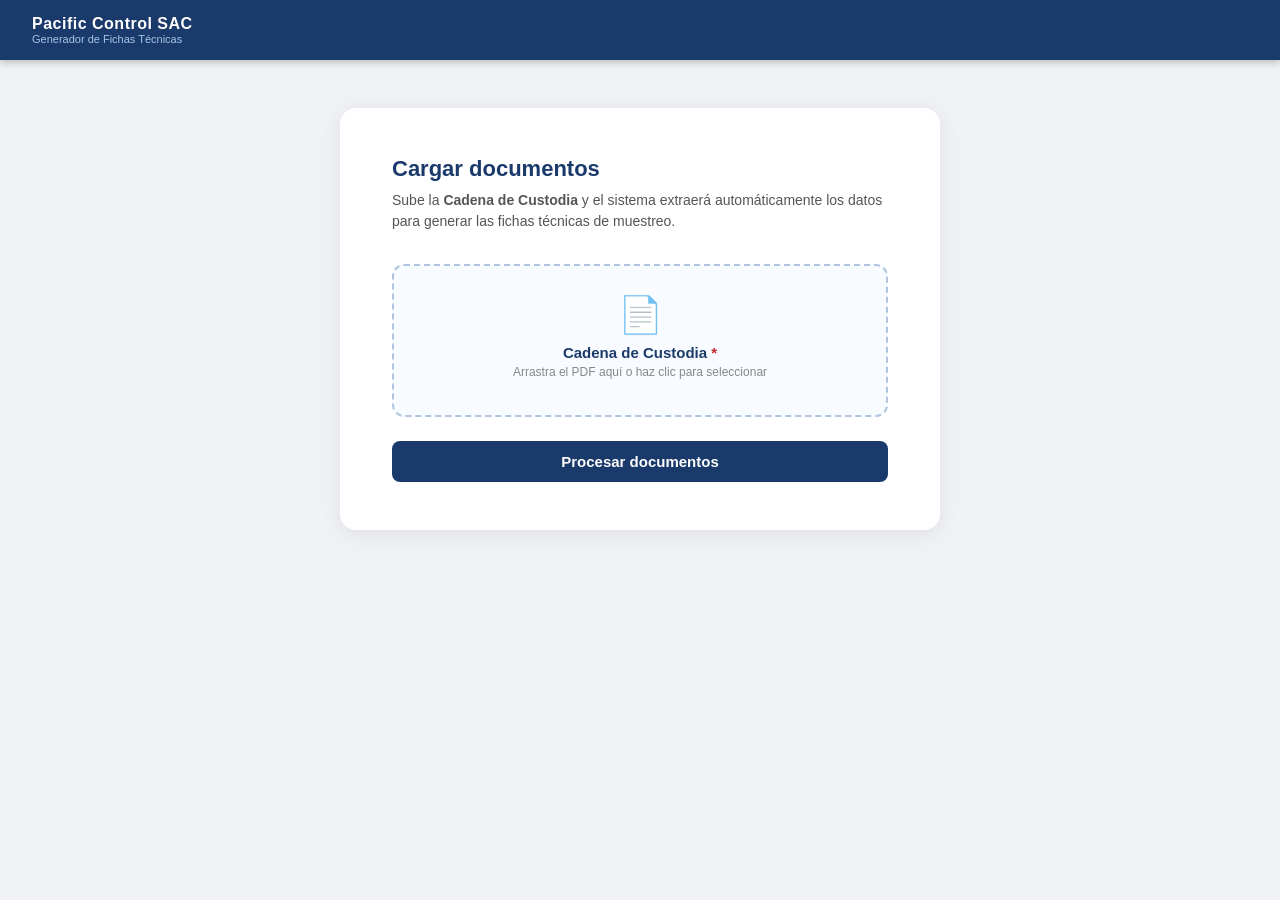
<file: templates/index.html>
<!DOCTYPE html>
<html lang="es">
<head>
  <meta charset="UTF-8">
  <meta name="viewport" content="width=device-width, initial-scale=1.0">
  <title>Fichas Técnicas – Pacific Control SAC</title>
  <link rel="stylesheet" href="/static/styles.css">
</head>
<body>
  <div class="app-shell">
    <header class="topbar">
      <div class="topbar-inner">
        <div class="brand">
          <span class="brand-title">Pacific Control SAC</span>
          <span class="brand-sub">Generador de Fichas Técnicas</span>
        </div>
      </div>
    </header>

    <main class="main-content">
      <div class="upload-card">
        <h1 class="card-title">Cargar documentos</h1>
        <p class="card-desc">
          Sube la <strong>Cadena de Custodia</strong> y el sistema extraerá automáticamente
          los datos para generar las fichas técnicas de muestreo.
        </p>

        <form id="uploadForm">
          <!-- CDC -->
          <div class="drop-zone" id="cdcDrop">
            <div class="drop-icon">📄</div>
            <p class="drop-label">Cadena de Custodia <span class="required">*</span></p>
            <p class="drop-hint">Arrastra el PDF aquí o haz clic para seleccionar</p>
            <input type="file" id="cdcFile" name="cdc_file" accept=".pdf" hidden>
            <div class="file-name" id="cdcName"></div>
          </div>

          <!-- Error message -->
          <div class="error-msg" id="errorMsg" style="display:none"></div>

          <button type="submit" class="btn-primary" id="processBtn">
            <span class="btn-text">Procesar documentos</span>
            <span class="btn-spinner" style="display:none">⏳ Procesando…</span>
          </button>
        </form>
      </div>
    </main>
  </div>

  <script>
    // Drop zone behaviour
    function setupDrop(dropId, inputId, nameId) {
      const drop = document.getElementById(dropId);
      const input = document.getElementById(inputId);
      const name  = document.getElementById(nameId);

      drop.addEventListener('click', () => input.click());
      input.addEventListener('change', () => {
        if (input.files[0]) {
          name.textContent = input.files[0].name;
          drop.classList.add('has-file');
        }
      });
      drop.addEventListener('dragover', e => { e.preventDefault(); drop.classList.add('drag-over'); });
      drop.addEventListener('dragleave', ()  => drop.classList.remove('drag-over'));
      drop.addEventListener('drop', e => {
        e.preventDefault();
        drop.classList.remove('drag-over');
        const file = e.dataTransfer.files[0];
        if (file && file.type === 'application/pdf') {
          const dt = new DataTransfer();
          dt.items.add(file);
          input.files = dt.files;
          name.textContent = file.name;
          drop.classList.add('has-file');
        }
      });
    }

    setupDrop('cdcDrop', 'cdcFile', 'cdcName');

    // Form submit
    document.getElementById('uploadForm').addEventListener('submit', async (e) => {
      e.preventDefault();
      const cdc = document.getElementById('cdcFile').files[0];
      if (!cdc) { showError('Selecciona la Cadena de Custodia'); return; }

      setLoading(true);
      hideError();

      const fd = new FormData();
      fd.append('cdc_file', cdc);

      try {
        const res = await fetch('/process', { method: 'POST', body: fd });
        const json = await res.json();
        if (!res.ok || json.error) { showError(json.error || 'Error desconocido'); setLoading(false); return; }

        // Store data and redirect to preview
        sessionStorage.setItem('extractedData', JSON.stringify(json.data));
        window.location.href = '/preview';
      } catch (err) {
        showError('Error de conexión: ' + err.message);
        setLoading(false);
      }
    });

    function setLoading(on) {
      document.querySelector('.btn-text').style.display   = on ? 'none' : '';
      document.querySelector('.btn-spinner').style.display = on ? '' : 'none';
      document.getElementById('processBtn').disabled = on;
    }

    function showError(msg) {
      const el = document.getElementById('errorMsg');
      el.textContent = msg;
      el.style.display = 'block';
    }

    function hideError() {
      document.getElementById('errorMsg').style.display = 'none';
    }
  </script>
</body>
</html>
</file>
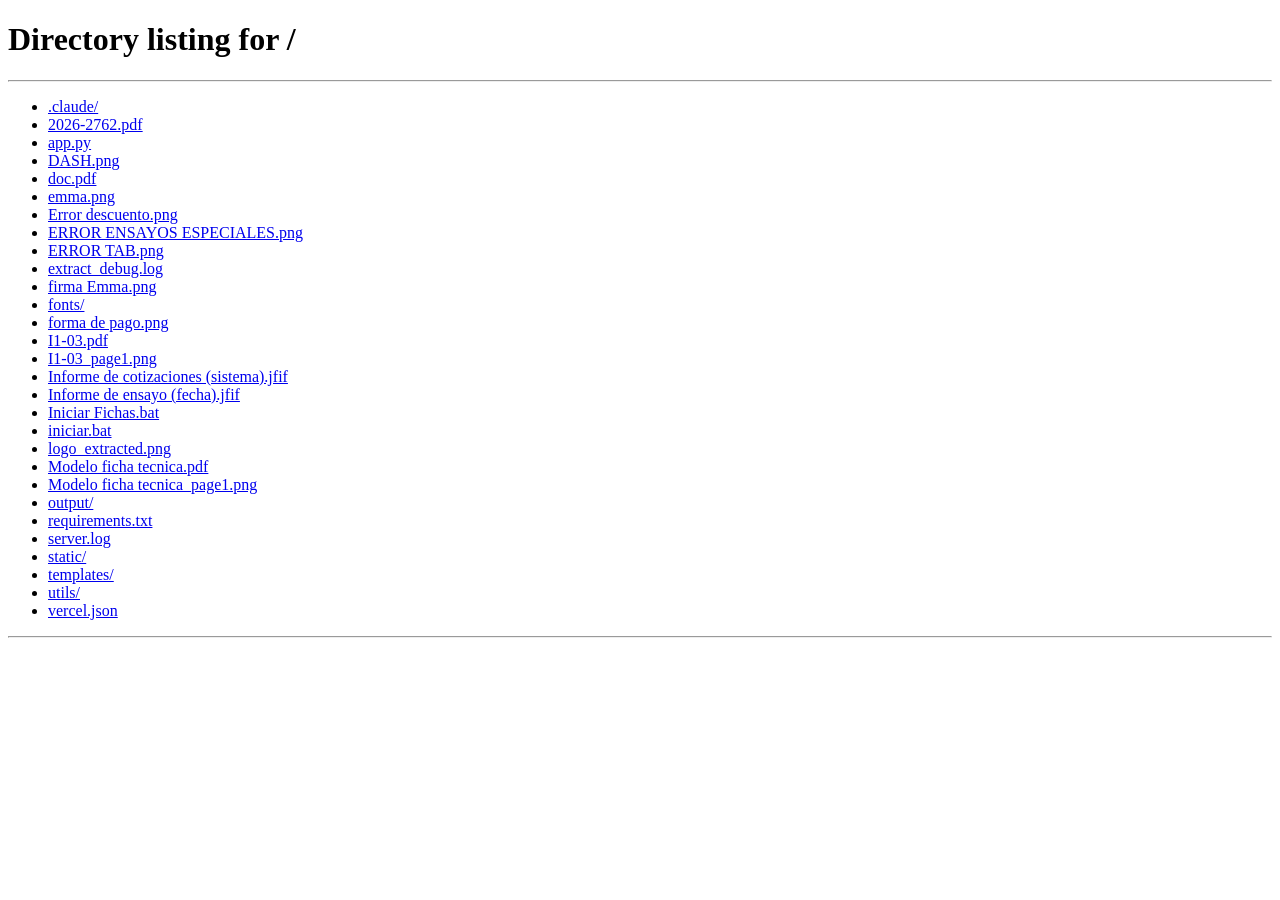
<file: templates/preview.html>
<!DOCTYPE html>
<html lang="es">
<head>
  <meta charset="UTF-8">
  <meta name="viewport" content="width=device-width, initial-scale=1.0">
  <title>Revisar fichas – Pacific Control SAC</title>
  <link rel="stylesheet" href="/static/styles.css">
</head>
<body>
  <div class="app-shell">
    <header class="topbar">
      <div class="topbar-inner">
        <div class="brand">
          <span class="brand-title">Pacific Control SAC</span>
          <span class="brand-sub">Generador de Fichas Técnicas</span>
        </div>
        <a href="/" class="btn-back">← Nueva carga</a>
      </div>
    </header>

    <main class="main-content main-wide">
      <div class="preview-header">
        <div>
          <h1 class="card-title" style="margin:0">Revisar y editar fichas</h1>
          <p class="card-desc" style="margin:4px 0 0">
            Verifica los datos extraídos. Puedes editar cualquier campo antes de generar el PDF.
          </p>
        </div>
        <button class="btn-primary" id="generateBtn">
          <span class="btn-text">⬇ Generar PDF</span>
          <span class="btn-spinner" style="display:none">⏳ Generando…</span>
        </button>
      </div>

      <div class="error-msg" id="errorMsg" style="display:none"></div>

      <!-- Info summary row -->
      <div class="info-bar" id="infoBar"></div>

      <!-- Bulk apply controls -->
      <div class="bulk-bar" id="bulkBar" style="display:none"></div>

      <!-- Fichas table -->
      <div id="fichasContainer"></div>

      <!-- Modal: validación antes de generar -->
      <div class="modal-overlay" id="validationModal" style="display:none">
        <div class="modal">
          <h2 class="modal-title">⚠️ Revisa antes de generar</h2>
          <p class="modal-sub" id="validationSummary"></p>
          <div class="val-list" id="validationList"></div>
          <div class="modal-actions">
            <button type="button" class="btn-secondary" id="valCancelBtn">← Corregir</button>
            <button type="button" class="btn-primary" id="valProceedBtn">Generar de todas formas</button>
          </div>
        </div>
      </div>

      <!-- Modal: vista previa antes de descargar -->
      <div class="modal-overlay" id="previewModal" style="display:none">
        <div class="modal modal-wide">
          <div class="modal-head">
            <h2 class="modal-title">Vista previa</h2>
            <span class="modal-sub" id="previewInfo"></span>
          </div>
          <iframe id="previewFrame" class="preview-frame" title="Vista previa del PDF"></iframe>
          <div class="modal-actions">
            <button type="button" class="btn-secondary" id="prevBackBtn">← Volver a editar</button>
            <button type="button" class="btn-primary" id="prevDownloadBtn">⬇ Descargar PDF</button>
          </div>
        </div>
      </div>
    </main>
  </div>

  <script>
  // ── Consolidation helpers ─────────────────────────────────────────────────
  /**
   * Normalise a string for duplicate-detection: remove everything that is not
   * a letter or digit, then uppercase. This makes 'F1 - 39', 'F1-39', 'F139'
   * all identical, regardless of PDF-extraction artefacts.
   */
  function normKey(s) {
    return (s || '').toUpperCase().replace(/[^A-Z0-9]/g, '');
  }

  /**
   * Merge samples that represent the same physical sampling point.
   * Primary key: normKey(estacion) + '|' + normKey(cod_pto)
   * Fallback key: normKey(estacion) + '|' + normKey(descripcion)
   * Parameter lists are combined without repetition.
   */
  function consolidateSamples(list) {
    const seen  = {};
    const merged = [];

    for (const s of list) {
      const estN  = normKey(s.estacion   || '');
      const codN  = normKey(s.cod_pto    || '');
      const descN = normKey(s.descripcion|| '');
      const key   = estN + '|' + (codN || descN);

      if (key in seen) {
        const ex = merged[seen[key]];
        // Merge parameter arrays
        let exP = Array.isArray(ex.parametros)
          ? ex.parametros
          : (ex.parametros || '').split(',').map(p => p.trim()).filter(Boolean);
        const newP = Array.isArray(s.parametros)
          ? s.parametros
          : (s.parametros || '').split(',').map(p => p.trim()).filter(Boolean);
        for (const p of newP) {
          if (!exP.includes(p)) exP.push(p);
        }
        ex.parametros = exP;
      } else {
        seen[key] = merged.length;
        const copy = Object.assign({}, s);
        copy.parametros = Array.isArray(s.parametros)
          ? [...s.parametros]
          : (s.parametros || '').split(',').map(p => p.trim()).filter(Boolean);
        merged.push(copy);
      }
    }
    return merged;
  }

  // ── Load data ─────────────────────────────────────────────────────────────
  const raw = sessionStorage.getItem('extractedData');
  if (!raw) { window.location.href = '/'; }
  const data = JSON.parse(raw);

  // Consolidate right after loading – before anything is rendered
  const originalCount = data.samples.length;
  const samples = consolidateSamples(data.samples);
  const mergedCount = originalCount - samples.length;

  // Info bar
  const mergedNote = mergedCount > 0
    ? ` <span style="color:#2e7d32;font-weight:700">· ${mergedCount} punto(s) duplicado(s) fusionado(s)</span>`
    : '';
  document.getElementById('infoBar').innerHTML = `
    <span><b>Cliente:</b> ${esc(data.cliente)}</span>
    <span><b>Lugar de muestreo:</b> ${esc(data.lugar_muestreo)}</span>
    <span><b>Fecha:</b> ${esc(data.fecha_muestreo)}</span>
    <span><b>Fichas:</b> ${samples.length}</span>${mergedNote}
  `;

  // ── Build editable table ──────────────────────────────────────────────────
  const container = document.getElementById('fichasContainer');

  // Opciones para los desplegables de frecuencia
  const FREQ_OPTIONS = ['Diario', 'Mensual', 'Trimestral', 'Cuatrimestral', 'Semestral', 'Anual'];

  // Catálogo de grupos de parámetros (del backend) para el desplegable "agregar"
  const CATALOGO = data.catalogo || [];
  function catalogOptionsHtml() {
    let h = '<option value="">➕ elegir grupo…</option>';
    for (const cat of CATALOGO) {
      h += `<optgroup label="${esc(cat.categoria)}">`;
      for (const g of (cat.grupos || [])) {
        h += `<option value="${esc(g)}">${esc(g)}</option>`;
      }
      h += '</optgroup>';
    }
    return h;
  }

  samples.forEach((s, idx) => {
    const card = document.createElement('div');
    card.className = 'ficha-card';
    card.innerHTML = `
      <div class="ficha-card-header">
        <span class="ficha-num">Ficha ${idx + 1}</span>
        <span class="ficha-code">${esc(s.estacion)} · ${esc(s.descripcion)}</span>
        <span class="ficha-lab">${esc(s.cod_lab)}</span>
      </div>
      <div class="ficha-grid">

        <!-- Row 1 -->
        <div class="field-group span2">
          ${field('cliente', 'Cliente', s.cliente, idx)}
        </div>
        <div class="field-group span2">
          ${field('direccion', 'Dirección', s.direccion, idx)}
        </div>
        <div class="field-group span2">
          ${field('lugar_muestreo', 'Lugar de Muestreo', s.lugar_muestreo, idx)}
        </div>

        <!-- Row 2 -->
        <div class="field-group">
          ${field('estacion', 'Estación de Muestreo', s.estacion, idx)}
        </div>
        <div class="field-group">
          ${field('descripcion', 'Descripción', s.descripcion, idx)}
        </div>
        <div class="field-group narrow">
          ${field('tipo_muestra', 'Tipo de Muestra', s.tipo_muestra, idx)}
        </div>
        <div class="field-group narrow">
          ${field('clase', 'Clase', s.clase, idx)}
        </div>

        <!-- Row 3: UTM -->
        <div class="field-group">
          ${field('utm_norte', 'Norte (UTM)', s.utm_norte, idx)}
        </div>
        <div class="field-group">
          ${field('utm_este', 'Este (UTM)', s.utm_este, idx)}
        </div>
        <div class="field-group narrow">
          ${field('utm_zona', 'Zona', s.utm_zona, idx)}
        </div>
        <div class="field-group narrow">
          ${field('utm_altitud', 'Altitud', s.utm_altitud, idx)}
        </div>

        <!-- Row 4: Fechas -->
        <div class="field-group">
          ${field('fecha_inicio', 'Fecha de Inicio', s.fecha_inicio, idx)}
        </div>
        <div class="field-group">
          ${field('hora_inicio', 'Hora de Inicio', s.hora_inicio, idx)}
        </div>
        <div class="field-group">
          ${field('fecha_fin', 'Fecha de Término', s.fecha_fin, idx)}
        </div>
        <div class="field-group">
          ${field('hora_fin', 'Hora de Término', s.hora_fin, idx)}
        </div>

        <!-- Row 5: Ubicación -->
        <div class="field-group">
          ${field('distrito', 'Distrito', s.distrito, idx)}
        </div>
        <div class="field-group">
          ${field('provincia', 'Provincia', s.provincia, idx)}
        </div>
        <div class="field-group">
          ${field('departamento', 'Departamento', s.departamento, idx)}
        </div>

        <!-- Row 6: Parámetros (full width) -->
        <div class="field-group span4">
          <label class="field-label">Parámetros (agrupados)</label>
          <div class="chips-box" id="chips${idx}"></div>
          <div class="chips-add">
            <select class="field-input chips-select" id="addSel${idx}">${catalogOptionsHtml()}</select>
            <button type="button" class="btn-chip-add" data-add="${idx}">➕ Agregar</button>
          </div>
          <div class="params-raw">
            <details>
              <summary>Ver parámetros originales (extracción automática)</summary>
              <p class="params-detail">${esc(s.parametros.join(', ')) || '—'}</p>
            </details>
          </div>
        </div>

        <!-- Row 7: Frecuencias + firma -->
        <div class="field-group">
          ${selectField('frec_muestreo', 'Frecuencia de Muestreo', s.frec_muestreo, idx, FREQ_OPTIONS)}
        </div>
        <div class="field-group">
          ${selectField('frec_reporte', 'Frecuencia de Reporte', s.frec_reporte, idx, FREQ_OPTIONS)}
        </div>
        <div class="field-group">
          ${field('elaborado_por', 'Elaborado por', s.elaborado_por, idx)}
        </div>
        <div class="field-group">
          ${field('vb', 'Vº Bº', s.vb, idx)}
        </div>

        <!-- Row 8: Fotos -->
        <div class="field-group span4">
          <label class="field-label">Registro Fotográfico (opcional, máx. 4)</label>
          <div class="photo-drop-area" id="photoDrop${idx}">
            📷 Haz clic aquí o arrastra las fotos para agregar
          </div>
          <input type="file" id="photoInput${idx}" accept="image/*" multiple hidden>
          <div class="photo-grid" id="photoGrid${idx}"></div>
        </div>

      </div>
    `;
    container.appendChild(card);
  });

  // ── Parámetros: etiquetas (chips) + agregar desde catálogo ─────────────────
  function renderChips(idx) {
    const box = document.getElementById('chips' + idx);
    if (!box) return;
    const params = samples[idx].parametros || [];
    if (!params.length) {
      box.innerHTML = '<span class="chips-empty">— sin parámetros —</span>';
      return;
    }
    box.innerHTML = params.map((p, j) =>
      `<span class="chip">${esc(p)}<button type="button" class="chip-x" title="Quitar" data-del="${idx}" data-j="${j}">✕</button></span>`
    ).join('');
  }

  function addParamToSample(idx, val) {
    val = (val || '').trim();
    if (!val) return false;
    samples[idx].parametros = samples[idx].parametros || [];
    if (samples[idx].parametros.includes(val)) return false;
    samples[idx].parametros.push(val);
    renderChips(idx);
    return true;
  }

  // Delegación de clics: quitar chip (✕) y agregar desde el desplegable
  container.addEventListener('click', e => {
    const x = e.target.closest('.chip-x');
    if (x) {
      const idx = +x.dataset.del, j = +x.dataset.j;
      samples[idx].parametros.splice(j, 1);
      renderChips(idx);
      return;
    }
    const add = e.target.closest('.btn-chip-add');
    if (add) {
      const idx = +add.dataset.add;
      const sel = document.getElementById('addSel' + idx);
      addParamToSample(idx, sel.value);
      sel.value = '';
    }
  });

  samples.forEach((_, idx) => renderChips(idx));

  // ── Barra "aplicar a todas" para las frecuencias ───────────────────────────
  function freqOptionsHtml() {
    return `<option value="">— Seleccionar —</option>` +
      FREQ_OPTIONS.map(o => `<option value="${esc(o)}">${esc(o)}</option>`).join('');
  }
  if (samples.length > 1) {
    const bulk = document.getElementById('bulkBar');
    bulk.style.display = 'flex';
    bulk.innerHTML = `
      <span class="bulk-label">⚡ Aplicar a todas las fichas:</span>
      <div class="bulk-field">
        <label class="field-label">Frecuencia de Muestreo</label>
        <select class="field-input" id="bulkFrecMuestreo">${freqOptionsHtml()}</select>
      </div>
      <div class="bulk-field">
        <label class="field-label">Frecuencia de Reporte</label>
        <select class="field-input" id="bulkFrecReporte">${freqOptionsHtml()}</select>
      </div>
      <button type="button" class="btn-bulk" id="applyAllBtn">Aplicar a todas</button>
      <div class="bulk-field bulk-field-wide">
        <label class="field-label">Agregar parámetro</label>
        <select class="field-input" id="bulkAddParam">${catalogOptionsHtml()}</select>
      </div>
      <button type="button" class="btn-bulk" id="bulkAddBtn">Agregar a todas</button>
    `;
    document.getElementById('applyAllBtn').addEventListener('click', () => {
      const m = document.getElementById('bulkFrecMuestreo').value;
      const r = document.getElementById('bulkFrecReporte').value;
      if (m) document.querySelectorAll('select[data-key="frec_muestreo"]').forEach(sel => { sel.value = m; });
      if (r) document.querySelectorAll('select[data-key="frec_reporte"]').forEach(sel => { sel.value = r; });
      const btn  = document.getElementById('applyAllBtn');
      const orig = btn.textContent;
      btn.textContent = (m || r) ? '✓ Aplicado a las ' + samples.length + ' fichas' : 'Elige una frecuencia';
      btn.disabled = true;
      setTimeout(() => { btn.textContent = orig; btn.disabled = false; }, 1400);
    });
    document.getElementById('bulkAddBtn').addEventListener('click', () => {
      const val = document.getElementById('bulkAddParam').value;
      const btn = document.getElementById('bulkAddBtn');
      const orig = btn.textContent;
      if (!val) {
        btn.textContent = 'Elige un grupo';
      } else {
        samples.forEach((_, i) => addParamToSample(i, val));
        btn.textContent = '✓ Agregado a las ' + samples.length + ' fichas';
      }
      btn.disabled = true;
      setTimeout(() => { btn.textContent = orig; btn.disabled = false; }, 1400);
    });
  }

  // ── Photo upload ──────────────────────────────────────────────────────────
  let photoCounter = 0;
  const photoData = samples.map(() => []);

  function setupPhotoUpload(idx) {
    const input   = document.getElementById(`photoInput${idx}`);
    const dropArea = document.getElementById(`photoDrop${idx}`);

    dropArea.addEventListener('click', () => input.click());
    input.addEventListener('change', () => {
      Array.from(input.files).forEach(f => addPhoto(idx, f));
      input.value = '';
    });
    dropArea.addEventListener('dragover', e => { e.preventDefault(); dropArea.classList.add('drag-over'); });
    dropArea.addEventListener('dragleave', () => dropArea.classList.remove('drag-over'));
    dropArea.addEventListener('drop', e => {
      e.preventDefault();
      dropArea.classList.remove('drag-over');
      Array.from(e.dataTransfer.files)
        .filter(f => f.type.startsWith('image/'))
        .forEach(f => addPhoto(idx, f));
    });
  }

  function addPhoto(sampleIdx, file) {
    if (photoData[sampleIdx].length >= 4) {
      alert('Máximo 4 fotos por ficha.');
      return;
    }
    const reader = new FileReader();
    reader.onload = e => {
      const id  = ++photoCounter;
      const src = e.target.result;
      const b64 = src.split(',')[1];
      photoData[sampleIdx].push({ id, b64 });
      renderPhotoGrid(sampleIdx);
    };
    reader.readAsDataURL(file);
  }

  function removePhoto(sampleIdx, id) {
    photoData[sampleIdx] = photoData[sampleIdx].filter(p => p.id !== id);
    renderPhotoGrid(sampleIdx);
  }

  function renderPhotoGrid(sampleIdx) {
    const grid = document.getElementById(`photoGrid${sampleIdx}`);
    grid.innerHTML = '';
    photoData[sampleIdx].forEach(p => {
      const thumb = document.createElement('div');
      thumb.className = 'photo-thumb';
      thumb.innerHTML = `
        <img src="data:image/jpeg;base64,${esc(p.b64)}" alt="foto">
        <button class="remove-photo" onclick="removePhoto(${sampleIdx},${p.id})">×</button>
      `;
      grid.appendChild(thumb);
    });
  }

  // Init photo zones after cards are in the DOM
  samples.forEach((_, idx) => setupPhotoUpload(idx));

  // ── Helpers ───────────────────────────────────────────────────────────────
  function field(key, label, value, idx) {
    return `
      <label class="field-label">${label}</label>
      <input class="field-input" type="text"
        data-idx="${idx}" data-key="${key}"
        value="${esc(value || '')}">
    `;
  }

  function selectField(key, label, value, idx, options) {
    const cur   = (value || '').trim();
    const known = options.includes(cur);
    let opts = `<option value=""${known ? '' : ' selected'}>— Seleccionar —</option>`;
    opts += options.map(o =>
      `<option value="${esc(o)}"${o === cur ? ' selected' : ''}>${esc(o)}</option>`
    ).join('');
    return `
      <label class="field-label">${label}</label>
      <select class="field-input" data-idx="${idx}" data-key="${key}">
        ${opts}
      </select>
    `;
  }

  function esc(s) {
    return String(s || '')
      .replace(/&/g, '&amp;')
      .replace(/</g, '&lt;')
      .replace(/>/g, '&gt;')
      .replace(/"/g, '&quot;');
  }

  // ── Collect edited data ───────────────────────────────────────────────────
  function collectSamples() {
    const out = JSON.parse(JSON.stringify(samples));

    // Los parámetros viven en samples[idx].parametros (etiquetas) y ya están en
    // la copia `out`; aquí solo se vuelcan los campos de texto/desplegables.
    document.querySelectorAll('[data-idx][data-key]').forEach(el => {
      const idx = parseInt(el.dataset.idx);
      const key = el.dataset.key;
      out[idx][key] = el.value.trim();
    });

    // Inject shared header fields and photos into every sample
    out.forEach((s, i) => {
      s.cliente        = s.cliente        || data.cliente;
      s.direccion      = s.direccion      || data.direccion;
      s.lugar_muestreo = s.lugar_muestreo || data.lugar_muestreo;
      s.frec_muestreo  = s.frec_muestreo  || '-';
      s.frec_reporte   = s.frec_reporte   || '-';
      s.photos         = photoData[i] ? photoData[i].map(p => p.b64) : [];
    });

    // Final consolidation pass before sending to server
    return consolidateSamples(out);
  }

  // ── Validación antes de generar ────────────────────────────────────────────
  function validateSamples(list) {
    const issues = [];
    const blank = v => !v || !String(v).trim() || String(v).trim() === '-';
    list.forEach((s, i) => {
      const errors = [], warnings = [];
      const params = Array.isArray(s.parametros) ? s.parametros : [];

      if (!params.length)         errors.push('sin parámetros');
      if (blank(s.estacion))      errors.push('sin estación');
      if (blank(s.cliente))       errors.push('sin cliente');
      if (blank(s.descripcion))   warnings.push('sin descripción');
      if (blank(s.fecha_inicio))  warnings.push('sin fecha de inicio');
      if (blank(s.frec_muestreo)) warnings.push('frecuencia de muestreo sin elegir');
      if (blank(s.frec_reporte))  warnings.push('frecuencia de reporte sin elegir');
      // Coordenadas UTM y fecha/hora de término pueden ir vacías: NO se validan.

      if (errors.length || warnings.length) {
        issues.push({
          n: i + 1,
          label: [s.estacion, s.descripcion].filter(Boolean).join(' · '),
          errors, warnings,
        });
      }
    });
    return issues;
  }

  function showValidationModal(issues) {
    const nErr  = issues.reduce((a, x) => a + x.errors.length, 0);
    const nWarn = issues.reduce((a, x) => a + x.warnings.length, 0);
    document.getElementById('validationSummary').textContent =
      `${issues.length} ficha(s) con observaciones · ${nErr} error(es), ${nWarn} aviso(s).`;
    document.getElementById('validationList').innerHTML = issues.map(x => `
      <div class="val-item">
        <div class="val-ficha">Ficha ${x.n}${x.label ? ' — ' + esc(x.label) : ''}</div>
        <ul class="val-tags">
          ${x.errors.map(e => `<li class="val-err">${esc(e)}</li>`).join('')}
          ${x.warnings.map(w => `<li class="val-warn">${esc(w)}</li>`).join('')}
        </ul>
      </div>
    `).join('');
    document.getElementById('validationModal').style.display = 'flex';
  }

  // ── Generación + vista previa ──────────────────────────────────────────────
  let pendingSamples = null;

  document.getElementById('generateBtn').addEventListener('click', () => {
    hideError();
    pendingSamples = collectSamples();
    const issues = validateSamples(pendingSamples);
    if (issues.length) {
      showValidationModal(issues);
    } else {
      doGenerate(pendingSamples);
    }
  });

  document.getElementById('valCancelBtn').addEventListener('click', () => {
    document.getElementById('validationModal').style.display = 'none';
  });
  document.getElementById('valProceedBtn').addEventListener('click', () => {
    document.getElementById('validationModal').style.display = 'none';
    if (pendingSamples) doGenerate(pendingSamples);
  });

  async function doGenerate(finalSamples) {
    setLoading(true);
    hideError();
    try {
      const res = await fetch('/generate', {
        method: 'POST',
        headers: { 'Content-Type': 'application/json' },
        body: JSON.stringify({ samples: finalSamples }),
      });
      const json = await res.json();
      if (!res.ok || json.error) { showError(json.error || 'Error desconocido'); setLoading(false); return; }
      showPreview(json.download_id, json.count);
      setLoading(false);
    } catch (err) {
      showError('Error de conexión: ' + err.message);
      setLoading(false);
    }
  }

  function showPreview(downloadId, count) {
    document.getElementById('previewFrame').src = `/view/${downloadId}`;
    document.getElementById('previewInfo').textContent =
      `${count} ficha(s) · revisa el documento antes de descargar`;
    document.getElementById('prevDownloadBtn').onclick = () => {
      window.location.href = `/download/${downloadId}`;
    };
    document.getElementById('previewModal').style.display = 'flex';
  }

  document.getElementById('prevBackBtn').addEventListener('click', () => {
    document.getElementById('previewModal').style.display = 'none';
    document.getElementById('previewFrame').src = 'about:blank';
  });

  function setLoading(on) {
    document.querySelector('#generateBtn .btn-text').style.display    = on ? 'none' : '';
    document.querySelector('#generateBtn .btn-spinner').style.display = on ? '' : 'none';
    document.getElementById('generateBtn').disabled = on;
  }
  function showError(msg) {
    const el = document.getElementById('errorMsg');
    el.textContent = msg;
    el.style.display = 'block';
    el.scrollIntoView({ behavior: 'smooth' });
  }
  function hideError() {
    document.getElementById('errorMsg').style.display = 'none';
  }
  </script>
</body>
</html>
</file>
<file: static/styles.css>
/* ── Reset & base ─────────────────────────────────────────────────────────── */
*, *::before, *::after { box-sizing: border-box; margin: 0; padding: 0; }

body {
  font-family: 'Segoe UI', Calibri, sans-serif;
  background: #f0f2f5;
  color: #1a1a2e;
  min-height: 100vh;
}

/* ── App shell ────────────────────────────────────────────────────────────── */
.app-shell { display: flex; flex-direction: column; min-height: 100vh; }

/* ── Top bar ──────────────────────────────────────────────────────────────── */
.topbar {
  background: #1a3a6b;
  color: #fff;
  padding: 0 32px;
  height: 60px;
  display: flex;
  align-items: center;
  box-shadow: 0 2px 8px rgba(0,0,0,.25);
  position: sticky;
  top: 0;
  z-index: 100;
}
.topbar-inner {
  width: 100%;
  display: flex;
  align-items: center;
  justify-content: space-between;
}
.brand { display: flex; flex-direction: column; line-height: 1.2; }
.brand-title { font-size: 16px; font-weight: 700; letter-spacing: .5px; }
.brand-sub   { font-size: 11px; color: #a8c4e8; }

.btn-back {
  color: #a8c4e8;
  text-decoration: none;
  font-size: 13px;
  padding: 6px 14px;
  border: 1px solid #4a6fa5;
  border-radius: 6px;
  transition: background .15s;
}
.btn-back:hover { background: #2a4f8a; color: #fff; }

/* ── Main ─────────────────────────────────────────────────────────────────── */
.main-content {
  flex: 1;
  display: flex;
  justify-content: center;
  align-items: flex-start;
  padding: 48px 24px;
}
.main-wide {
  flex-direction: column;
  align-items: stretch;
  max-width: 1200px;
  margin: 0 auto;
  width: 100%;
}

/* ── Upload card ──────────────────────────────────────────────────────────── */
.upload-card {
  background: #fff;
  border-radius: 16px;
  box-shadow: 0 4px 24px rgba(0,0,0,.08);
  padding: 48px 52px;
  width: 100%;
  max-width: 600px;
}
.card-title {
  font-size: 22px;
  font-weight: 700;
  color: #1a3a6b;
  margin-bottom: 8px;
}
.card-desc {
  font-size: 14px;
  color: #555;
  margin-bottom: 32px;
  line-height: 1.5;
}

/* ── Drop zones ───────────────────────────────────────────────────────────── */
.drop-zone {
  border: 2px dashed #b0c4de;
  border-radius: 12px;
  padding: 28px 20px;
  text-align: center;
  cursor: pointer;
  transition: border-color .2s, background .2s;
  margin-bottom: 16px;
  background: #f8fbff;
}
.drop-zone:hover, .drop-zone.drag-over {
  border-color: #1a3a6b;
  background: #eef4ff;
}
.drop-zone.has-file {
  border-color: #2e7d32;
  background: #f0fdf4;
}
.drop-icon { font-size: 36px; margin-bottom: 8px; }
.drop-label {
  font-size: 15px;
  font-weight: 600;
  color: #1a3a6b;
  margin-bottom: 4px;
}
.drop-hint { font-size: 12px; color: #888; }
.file-name {
  margin-top: 8px;
  font-size: 13px;
  color: #2e7d32;
  font-weight: 600;
  word-break: break-all;
}
.required { color: #c62828; }

/* ── Buttons ──────────────────────────────────────────────────────────────── */
.btn-primary {
  display: inline-flex;
  align-items: center;
  gap: 8px;
  background: #1a3a6b;
  color: #fff;
  border: none;
  border-radius: 8px;
  padding: 12px 28px;
  font-size: 15px;
  font-weight: 600;
  cursor: pointer;
  margin-top: 8px;
  transition: background .15s, transform .1s;
  width: 100%;
  justify-content: center;
}
.btn-primary:hover:not(:disabled) { background: #245090; }
.btn-primary:active:not(:disabled) { transform: scale(.98); }
.btn-primary:disabled { opacity: .6; cursor: not-allowed; }

/* ── Error ────────────────────────────────────────────────────────────────── */
.error-msg {
  background: #fdecea;
  border: 1px solid #f5c6cb;
  color: #c62828;
  border-radius: 8px;
  padding: 12px 16px;
  font-size: 13px;
  margin-bottom: 16px;
}

/* ── Preview header ───────────────────────────────────────────────────────── */
.preview-header {
  display: flex;
  align-items: flex-start;
  justify-content: space-between;
  margin-bottom: 20px;
  gap: 20px;
  flex-wrap: wrap;
}
.preview-header .btn-primary {
  width: auto;
  min-width: 200px;
  white-space: nowrap;
}

/* ── Info bar ─────────────────────────────────────────────────────────────── */
.info-bar {
  display: flex;
  flex-wrap: wrap;
  gap: 12px 32px;
  background: #fff;
  border: 1px solid #dce6f5;
  border-radius: 10px;
  padding: 14px 20px;
  font-size: 13px;
  color: #444;
  margin-bottom: 24px;
}
.info-bar b { color: #1a3a6b; }

/* ── Ficha card ───────────────────────────────────────────────────────────── */
.ficha-card {
  background: #fff;
  border: 1px solid #dce6f5;
  border-radius: 12px;
  box-shadow: 0 2px 8px rgba(0,0,0,.05);
  margin-bottom: 20px;
  overflow: hidden;
}
.ficha-card-header {
  background: #1a3a6b;
  color: #fff;
  padding: 10px 20px;
  display: flex;
  align-items: center;
  gap: 12px;
  flex-wrap: wrap;
}
.ficha-num {
  font-size: 12px;
  font-weight: 700;
  background: rgba(255,255,255,.18);
  border-radius: 20px;
  padding: 2px 10px;
}
.ficha-code { font-size: 14px; font-weight: 600; flex: 1; }
.ficha-lab  { font-size: 12px; color: #a8c4e8; }

/* ── Ficha grid ───────────────────────────────────────────────────────────── */
.ficha-grid {
  display: grid;
  grid-template-columns: repeat(4, 1fr);
  gap: 12px 16px;
  padding: 20px;
}
.field-group { display: flex; flex-direction: column; gap: 4px; }
.field-group.span2 { grid-column: span 2; }
.field-group.span4 { grid-column: span 4; }
.field-group.narrow { max-width: 160px; }

.field-label {
  font-size: 11px;
  font-weight: 600;
  color: #6b7a99;
  text-transform: uppercase;
  letter-spacing: .5px;
}
.field-input {
  border: 1px solid #d0d9ea;
  border-radius: 6px;
  padding: 7px 10px;
  font-size: 13px;
  color: #222;
  background: #fafbff;
  font-family: inherit;
  transition: border-color .15s;
  width: 100%;
}
.field-input:focus {
  outline: none;
  border-color: #1a3a6b;
  background-color: #fff;
  box-shadow: 0 0 0 3px rgba(26,58,107,.12);
}
.field-textarea {
  resize: vertical;
  min-height: 72px;
  line-height: 1.5;
}
select.field-input {
  appearance: none;
  -webkit-appearance: none;
  -moz-appearance: none;
  cursor: pointer;
  background-image: url("data:image/svg+xml,%3Csvg xmlns='http://www.w3.org/2000/svg' width='10' height='10' viewBox='0 0 10 10'%3E%3Cpath fill='%236b7a99' d='M1 3 L9 3 L5 8 Z'/%3E%3C/svg%3E");
  background-repeat: no-repeat;
  background-position: right 12px center;
  padding-right: 30px;
}

/* ── Bulk "apply to all" bar ──────────────────────────────────────────────── */
.bulk-bar {
  display: flex;
  flex-wrap: wrap;
  align-items: flex-end;
  gap: 12px 16px;
  background: #eef3fb;
  border: 1px solid #d0d9ea;
  border-radius: 10px;
  padding: 14px 18px;
  margin-bottom: 18px;
}
.bulk-label {
  align-self: center;
  font-size: 13px;
  font-weight: 700;
  color: #1a3a6b;
}
.bulk-field {
  display: flex;
  flex-direction: column;
  gap: 4px;
  min-width: 190px;
}
.btn-bulk {
  height: 38px;
  padding: 0 18px;
  background: #1a3a6b;
  color: #fff;
  border: none;
  border-radius: 6px;
  font-size: 13px;
  font-weight: 600;
  cursor: pointer;
  transition: background .15s;
  white-space: nowrap;
}
.btn-bulk:hover { background: #24508f; }
.btn-bulk:disabled { background: #3a9d5d; cursor: default; }
.bulk-field-wide { min-width: 280px; flex: 1 1 280px; }

/* ── Parámetros: etiquetas (chips) + agregar ──────────────────────────────── */
.chips-box {
  display: flex;
  flex-wrap: wrap;
  gap: 6px;
  min-height: 38px;
  padding: 7px 8px;
  border: 1px solid #d0d9ea;
  border-radius: 6px;
  background: #fafbff;
}
.chips-empty { color: #9aa7bd; font-size: 12px; align-self: center; padding-left: 2px; }
.chip {
  display: inline-flex;
  align-items: center;
  gap: 6px;
  background: #e7eefb;
  color: #1a3a6b;
  border: 1px solid #cdddf5;
  border-radius: 14px;
  padding: 3px 6px 3px 11px;
  font-size: 12.5px;
  font-weight: 600;
  line-height: 1.4;
}
.chip-x {
  border: none;
  background: #c9d8f0;
  color: #1a3a6b;
  width: 16px;
  height: 16px;
  border-radius: 50%;
  cursor: pointer;
  font-size: 10px;
  line-height: 1;
  display: flex;
  align-items: center;
  justify-content: center;
  padding: 0;
  transition: background .12s, color .12s;
}
.chip-x:hover { background: #e74c3c; color: #fff; }
.chips-add { display: flex; gap: 8px; margin-top: 8px; }
.chips-add .chips-select { flex: 1; }
.btn-chip-add {
  background: #1a3a6b;
  color: #fff;
  border: none;
  border-radius: 6px;
  padding: 7px 14px;
  font-size: 12.5px;
  font-weight: 600;
  cursor: pointer;
  white-space: nowrap;
  transition: background .15s;
}
.btn-chip-add:hover { background: #24508f; }

/* ── Params detail ────────────────────────────────────────────────────────── */
.params-raw {
  margin-top: 4px;
  font-size: 11px;
  color: #888;
}
.params-raw summary { cursor: pointer; color: #4a6fa5; }
.params-detail { margin-top: 6px; color: #666; line-height: 1.5; }

/* ── Photo upload ─────────────────────────────────────────────────────────── */
.photo-drop-area {
  border: 2px dashed #b0c4de;
  border-radius: 8px;
  padding: 14px 16px;
  text-align: center;
  cursor: pointer;
  background: #f8fbff;
  font-size: 13px;
  color: #666;
  transition: border-color .2s, background .2s;
  user-select: none;
}
.photo-drop-area:hover, .photo-drop-area.drag-over {
  border-color: #1a3a6b;
  background: #eef4ff;
  color: #1a3a6b;
}
.photo-grid {
  display: flex;
  flex-wrap: wrap;
  gap: 8px;
  margin-top: 10px;
}
.photo-thumb {
  position: relative;
  width: 90px;
  height: 68px;
  border-radius: 6px;
  overflow: visible;
}
.photo-thumb img {
  width: 90px;
  height: 68px;
  object-fit: cover;
  border-radius: 6px;
  border: 1px solid #d0d9ea;
  display: block;
}
.photo-thumb .remove-photo {
  position: absolute;
  top: -6px;
  right: -6px;
  background: #c62828;
  color: #fff;
  border: none;
  border-radius: 50%;
  width: 18px;
  height: 18px;
  font-size: 11px;
  cursor: pointer;
  display: flex;
  align-items: center;
  justify-content: center;
  font-weight: 700;
  box-shadow: 0 1px 4px rgba(0,0,0,.3);
}

/* ── Modales (validación / vista previa) ──────────────────────────────────── */
.modal-overlay {
  position: fixed;
  inset: 0;
  background: rgba(15, 26, 48, .55);
  display: flex;
  align-items: center;
  justify-content: center;
  z-index: 1000;
  padding: 24px;
}
.modal {
  background: #fff;
  border-radius: 14px;
  box-shadow: 0 12px 40px rgba(0,0,0,.3);
  width: 100%;
  max-width: 520px;
  max-height: 90vh;
  display: flex;
  flex-direction: column;
  padding: 22px 24px;
}
.modal-wide { max-width: 920px; }
.modal-title { margin: 0; font-size: 18px; color: #1a3a6b; }
.modal-sub { margin: 4px 0 0; font-size: 13px; color: #6b7a99; }
.modal-head { display: flex; align-items: baseline; gap: 12px; flex-wrap: wrap; margin-bottom: 12px; }
.modal-actions { display: flex; justify-content: flex-end; gap: 10px; margin-top: 18px; }
.btn-secondary {
  background: #eef2f9;
  color: #1a3a6b;
  border: 1px solid #d0d9ea;
  border-radius: 8px;
  padding: 9px 16px;
  font-size: 14px;
  font-weight: 600;
  cursor: pointer;
  transition: background .15s;
}
.btn-secondary:hover { background: #e2e9f5; }
.preview-frame {
  width: 100%;
  height: 70vh;
  border: 1px solid #d0d9ea;
  border-radius: 8px;
  background: #f5f7fb;
}
.val-list { overflow-y: auto; margin-top: 12px; }
.val-item { padding: 10px 0; border-top: 1px solid #eef2f9; }
.val-item:first-child { border-top: none; }
.val-ficha { font-weight: 700; font-size: 13.5px; color: #2b3a55; margin-bottom: 6px; }
.val-tags { list-style: none; margin: 0; padding: 0; display: flex; flex-wrap: wrap; gap: 6px; }
.val-tags li { font-size: 12px; font-weight: 600; padding: 3px 9px; border-radius: 12px; }
.val-err  { background: #fdecea; color: #b3261e; border: 1px solid #f5c6c0; }
.val-warn { background: #fff5e6; color: #9a6700; border: 1px solid #ffe0a6; }

/* ── Responsive ───────────────────────────────────────────────────────────── */
@media (max-width: 900px) {
  .ficha-grid { grid-template-columns: repeat(2, 1fr); }
  .field-group.span2 { grid-column: span 2; }
  .field-group.span4 { grid-column: span 2; }
}
@media (max-width: 560px) {
  .ficha-grid { grid-template-columns: 1fr; }
  .field-group.span2, .field-group.span4 { grid-column: span 1; }
  .upload-card { padding: 28px 20px; }
}
</file>
